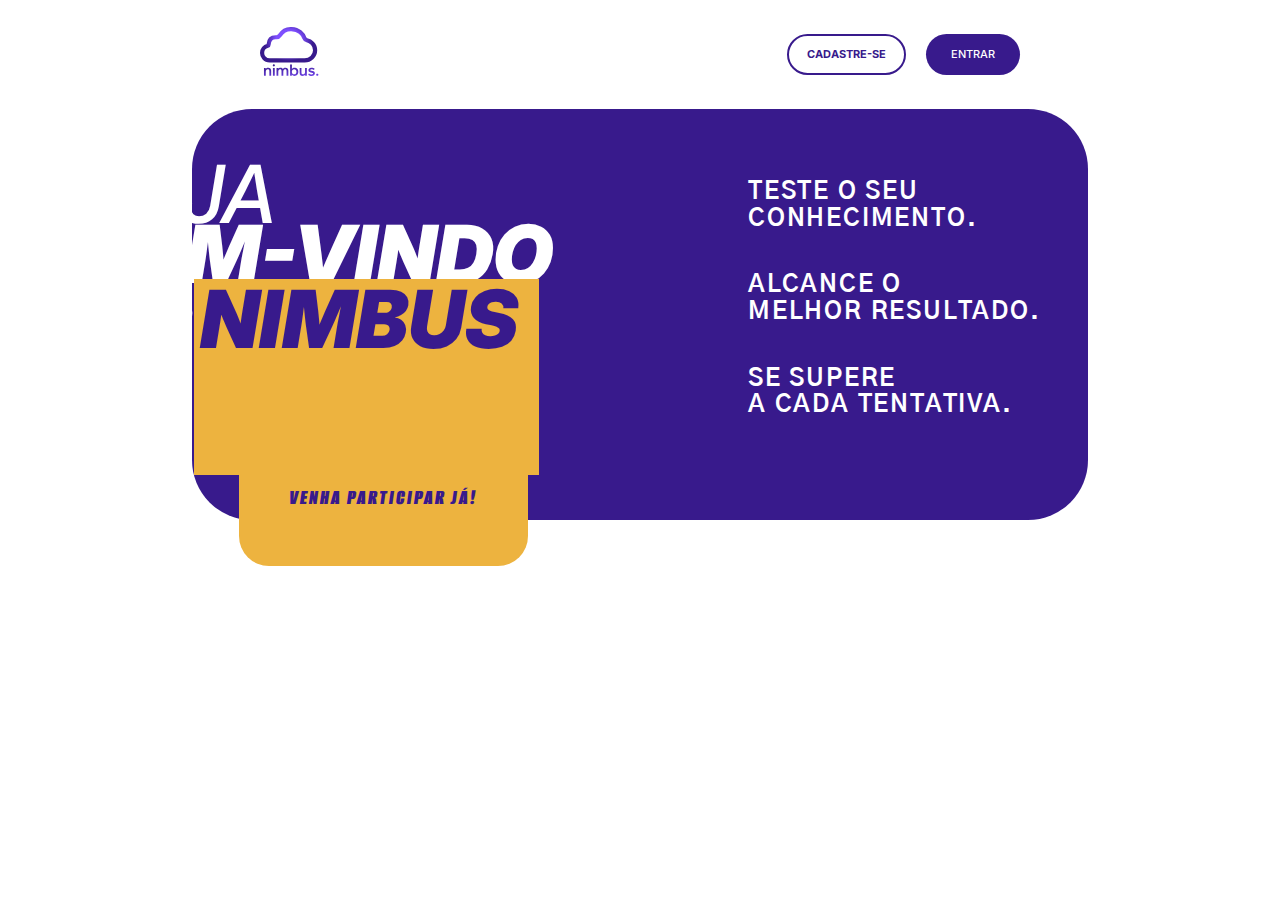
<file: nimbus_new/index.html>
<!DOCTYPE html>
<html lang="pt-BR">

<head>
    <meta charset="UTF-8">
    <meta http-equiv="X-UA-Compatible" content="IE=edge">
    <meta name="viewport" content="width=device-width, initial-scale=1.0">
    <meta name="description" content="Uma plataforma para teste de conhecimento">
    <link rel="stylesheet" type="text/css" href="style.css"/>
    <title>Nimbus - Teste o seu conhecimento!</title>
</head>

<body>
    <header class="cabecalho">
        <img src="logo_roxa.svg" alt="Logo da Nimbus" class="cabecalho-img">
        <nav class="cabecalho-menu">
            <a class="cabecalho-menu-cad">CADASTRE-SE</a>
            <a class="cabecalho-menu-entrar">ENTRAR</a>
        </nav>
    </header>

    <main class="conteudo">
        <section class="conteudo-principal">
            <div class="conteudo-principal-geral">
                <div class="conteudo-principal-titulo">
                    <h1 class="conteudo-principal-titulo-1">SEJA</h1>
                    <h1 class="conteudo-principal-titulo-2">BEM-VINDO</h1>
                    <div class="conteudo-principal-titulo-3">
                        <h1 class="conteudo-principal-titulo-3_1">AO</h1>
                        <h1 class="conteudo-principal-titulo-3_2">NIMBUS</h1>
                    <div> 
                <button class="conteudo-principal-botao" titulo>VENHA PARTICIPAR JÁ!</button>
                      
                </div>
                
            </div>
            
            </div>
        </section>
        <section>
            <div class="conteudo-sec">
                <h1 class="conteudo-sec-escrito">TESTE O SEU <br>CONHECIMENTO.</h1>
                <h1 class="conteudo-sec-escrito">ALCANCE O <br>MELHOR RESULTADO.</h1>
                <h1 class="conteudo-sec-escrito">SE SUPERE <br>A CADA TENTATIVA.</h1>
        </section>
    </main>

    <footer>
        
    </footer>
<body>
    
</body>
</html>
</file>
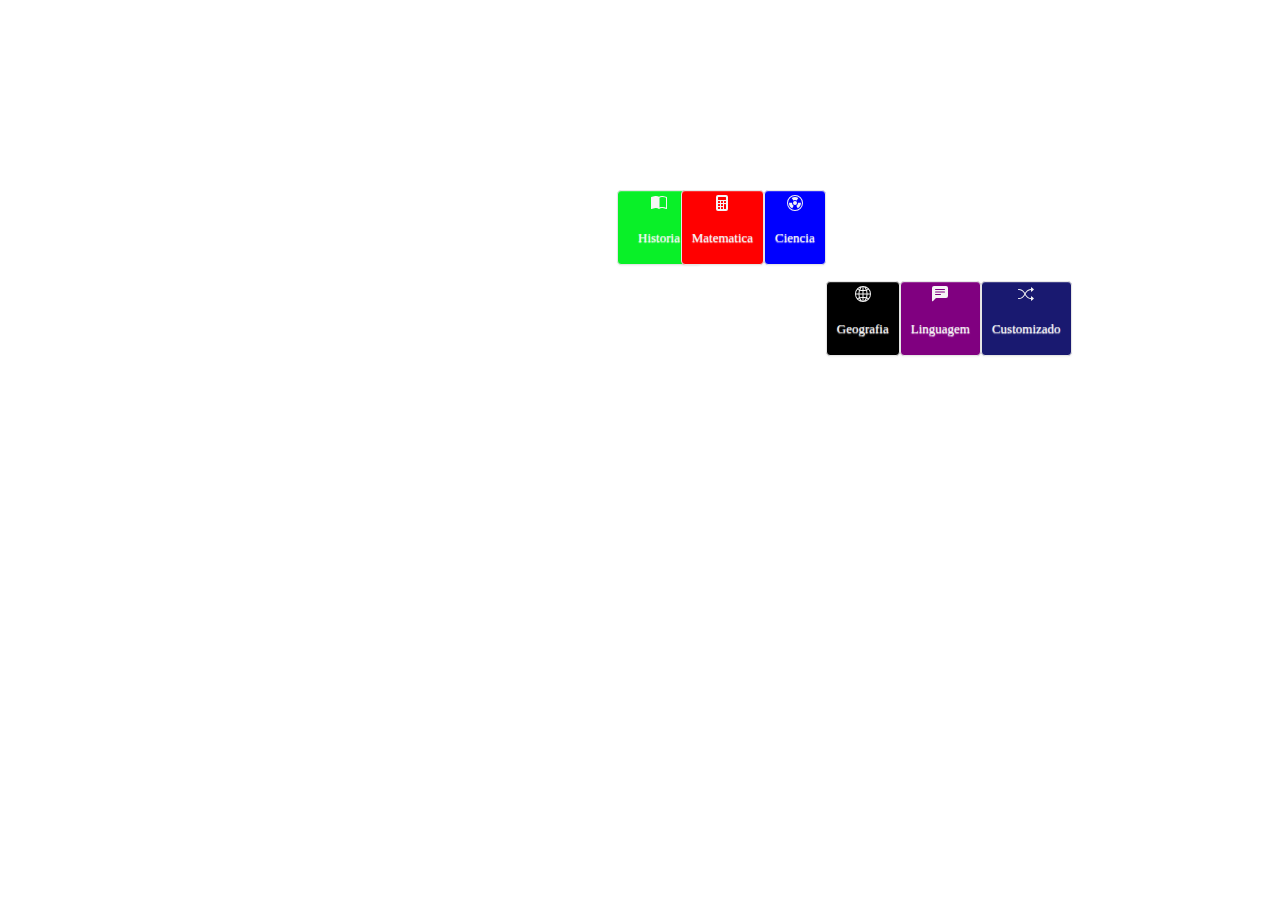
<file: home.html>
<!DOCTYPE html>
<html lang="pt-BR">
  <head>
    <meta charset="UTF-8" />
    <meta name="viewport" content="width=device-width, initial-scale=1.0" />
    <meta
      name="description"
      content="Uma plataforma gameficada que auxliará no aprendizado de estudantes"
    />
    <title>Nimbus</title>
    <link rel="stylesheet" type="text/css" href="home.css" />
  </head>
  <body>
    <!--ÁREA MATERIAS-->
<div class="container-g">
  <div class="container">
    <section class="area-historia">
      <div class="area-his">
        <svg xmlns="http://www.w3.org/2000/svg" width="16" height="16" fill="currentColor" class="bi bi-book-half" viewBox="0 0 16 16">
          <path d="M8.5 2.687c.654-.689 1.782-.886 3.112-.752 1.234.124 2.503.523 3.388.893v9.923c-.918-.35-2.107-.692-3.287-.81-1.094-.111-2.278-.039-3.213.492V2.687zM8 1.783C7.015.936 5.587.81 4.287.94c-1.514.153-3.042.672-3.994 1.105A.5.5 0 0 0 0 2.5v11a.5.5 0 0 0 .707.455c.882-.4 2.303-.881 3.68-1.02 1.409-.142 2.59.087 3.223.877a.5.5 0 0 0 .78 0c.633-.79 1.814-1.019 3.222-.877 1.378.139 2.8.62 3.681 1.02A.5.5 0 0 0 16 13.5v-11a.5.5 0 0 0-.293-.455c-.952-.433-2.48-.952-3.994-1.105C10.413.809 8.985.936 8 1.783z"/>
        </svg>
        <nav class="historia">
          <p href="">Historia</p>
        </nav>
      </div>
  
    </section>
    <br />
    <section class="area-matematica">
      <div class="area-mat">
        <svg xmlns="http://www.w3.org/2000/svg" width="16" height="16" fill="currentColor" class="bi bi-calculator-fill" viewBox="0 0 16 16">
          <path d="M2 2a2 2 0 0 1 2-2h8a2 2 0 0 1 2 2v12a2 2 0 0 1-2 2H4a2 2 0 0 1-2-2V2zm2 .5v2a.5.5 0 0 0 .5.5h7a.5.5 0 0 0 .5-.5v-2a.5.5 0 0 0-.5-.5h-7a.5.5 0 0 0-.5.5zm0 4v1a.5.5 0 0 0 .5.5h1a.5.5 0 0 0 .5-.5v-1a.5.5 0 0 0-.5-.5h-1a.5.5 0 0 0-.5.5zM4.5 9a.5.5 0 0 0-.5.5v1a.5.5 0 0 0 .5.5h1a.5.5 0 0 0 .5-.5v-1a.5.5 0 0 0-.5-.5h-1zM4 12.5v1a.5.5 0 0 0 .5.5h1a.5.5 0 0 0 .5-.5v-1a.5.5 0 0 0-.5-.5h-1a.5.5 0 0 0-.5.5zM7.5 6a.5.5 0 0 0-.5.5v1a.5.5 0 0 0 .5.5h1a.5.5 0 0 0 .5-.5v-1a.5.5 0 0 0-.5-.5h-1zM7 9.5v1a.5.5 0 0 0 .5.5h1a.5.5 0 0 0 .5-.5v-1a.5.5 0 0 0-.5-.5h-1a.5.5 0 0 0-.5.5zm.5 2.5a.5.5 0 0 0-.5.5v1a.5.5 0 0 0 .5.5h1a.5.5 0 0 0 .5-.5v-1a.5.5 0 0 0-.5-.5h-1zM10 6.5v1a.5.5 0 0 0 .5.5h1a.5.5 0 0 0 .5-.5v-1a.5.5 0 0 0-.5-.5h-1a.5.5 0 0 0-.5.5zm.5 2.5a.5.5 0 0 0-.5.5v4a.5.5 0 0 0 .5.5h1a.5.5 0 0 0 .5-.5v-4a.5.5 0 0 0-.5-.5h-1z"/>
        </svg>
        <nav class="matematica">
          <p href="">Matematica</p>
        </nav>
      </div>
    </section>

    <br/>

    <section class="area-ciencia">
      <div class="area-cie">
        <svg xmlns="http://www.w3.org/2000/svg" width="16" height="16" fill="currentColor" class="bi bi-radioactive" viewBox="0 0 16 16">
          <path d="M8 1a7 7 0 1 0 0 14A7 7 0 0 0 8 1ZM0 8a8 8 0 1 1 16 0A8 8 0 0 1 0 8Z"/>
          <path d="M9.653 5.496A2.986 2.986 0 0 0 8 5c-.61 0-1.179.183-1.653.496L4.694 2.992A5.972 5.972 0 0 1 8 2c1.222 0 2.358.365 3.306.992L9.653 5.496Zm1.342 2.324a2.986 2.986 0 0 1-.884 2.312 3.01 3.01 0 0 1-.769.552l1.342 2.683c.57-.286 1.09-.66 1.538-1.103a5.986 5.986 0 0 0 1.767-4.624l-2.994.18Zm-5.679 5.548 1.342-2.684A3 3 0 0 1 5.005 7.82l-2.994-.18a6 6 0 0 0 3.306 5.728ZM10 8a2 2 0 1 1-4 0 2 2 0 0 1 4 0Z"/>
        </svg>
        <nav class="ciencia">
          <p href="">Ciencia</p>
        </nav>
      </div>
    </section>
  <div>  
    <br/>

  <div class="container1">
    <section class="area-geografia">
      <div class="area-geo">
        <svg xmlns="http://www.w3.org/2000/svg" width="16" height="16" fill="currentColor" class="bi bi-globe2" viewBox="0 0 16 16">
          <path d="M0 8a8 8 0 1 1 16 0A8 8 0 0 1 0 8zm7.5-6.923c-.67.204-1.335.82-1.887 1.855-.143.268-.276.56-.395.872.705.157 1.472.257 2.282.287V1.077zM4.249 3.539c.142-.384.304-.744.481-1.078a6.7 6.7 0 0 1 .597-.933A7.01 7.01 0 0 0 3.051 3.05c.362.184.763.349 1.198.49zM3.509 7.5c.036-1.07.188-2.087.436-3.008a9.124 9.124 0 0 1-1.565-.667A6.964 6.964 0 0 0 1.018 7.5h2.49zm1.4-2.741a12.344 12.344 0 0 0-.4 2.741H7.5V5.091c-.91-.03-1.783-.145-2.591-.332zM8.5 5.09V7.5h2.99a12.342 12.342 0 0 0-.399-2.741c-.808.187-1.681.301-2.591.332zM4.51 8.5c.035.987.176 1.914.399 2.741A13.612 13.612 0 0 1 7.5 10.91V8.5H4.51zm3.99 0v2.409c.91.03 1.783.145 2.591.332.223-.827.364-1.754.4-2.741H8.5zm-3.282 3.696c.12.312.252.604.395.872.552 1.035 1.218 1.65 1.887 1.855V11.91c-.81.03-1.577.13-2.282.287zm.11 2.276a6.696 6.696 0 0 1-.598-.933 8.853 8.853 0 0 1-.481-1.079 8.38 8.38 0 0 0-1.198.49 7.01 7.01 0 0 0 2.276 1.522zm-1.383-2.964A13.36 13.36 0 0 1 3.508 8.5h-2.49a6.963 6.963 0 0 0 1.362 3.675c.47-.258.995-.482 1.565-.667zm6.728 2.964a7.009 7.009 0 0 0 2.275-1.521 8.376 8.376 0 0 0-1.197-.49 8.853 8.853 0 0 1-.481 1.078 6.688 6.688 0 0 1-.597.933zM8.5 11.909v3.014c.67-.204 1.335-.82 1.887-1.855.143-.268.276-.56.395-.872A12.63 12.63 0 0 0 8.5 11.91zm3.555-.401c.57.185 1.095.409 1.565.667A6.963 6.963 0 0 0 14.982 8.5h-2.49a13.36 13.36 0 0 1-.437 3.008zM14.982 7.5a6.963 6.963 0 0 0-1.362-3.675c-.47.258-.995.482-1.565.667.248.92.4 1.938.437 3.008h2.49zM11.27 2.461c.177.334.339.694.482 1.078a8.368 8.368 0 0 0 1.196-.49 7.01 7.01 0 0 0-2.275-1.52c.218.283.418.597.597.932zm-.488 1.343a7.765 7.765 0 0 0-.395-.872C9.835 1.897 9.17 1.282 8.5 1.077V4.09c.81-.03 1.577-.13 2.282-.287z"/>
        </svg>
        <nav class="geografia">
          <p href="">Geografia</p>
        </nav>
      </div>
    </section>

    <br />

    <section class="area-linguagem">
      <div class="area-ling">
        <svg xmlns="http://www.w3.org/2000/svg" width="16" height="16" fill="currentColor" class="bi bi-chat-left-text-fill" viewBox="0 0 16 16">
          <path d="M0 2a2 2 0 0 1 2-2h12a2 2 0 0 1 2 2v8a2 2 0 0 1-2 2H4.414a1 1 0 0 0-.707.293L.854 15.146A.5.5 0 0 1 0 14.793V2zm3.5 1a.5.5 0 0 0 0 1h9a.5.5 0 0 0 0-1h-9zm0 2.5a.5.5 0 0 0 0 1h9a.5.5 0 0 0 0-1h-9zm0 2.5a.5.5 0 0 0 0 1h5a.5.5 0 0 0 0-1h-5z"/>
        </svg>
        <nav class="linguagem">
          <p href="">Linguagem</p>
        </nav>
      </div>
    </section>

    <br>
    
    <section class="area-random">
      <div class="area-ran">
        <svg xmlns="http://www.w3.org/2000/svg" width="16" height="16" fill="currentColor" class="bi bi-shuffle" viewBox="0 0 16 16">
          <path fill-rule="evenodd" d="M0 3.5A.5.5 0 0 1 .5 3H1c2.202 0 3.827 1.24 4.874 2.418.49.552.865 1.102 1.126 1.532.26-.43.636-.98 1.126-1.532C9.173 4.24 10.798 3 13 3v1c-1.798 0-3.173 1.01-4.126 2.082A9.624 9.624 0 0 0 7.556 8a9.624 9.624 0 0 0 1.317 1.918C9.828 10.99 11.204 12 13 12v1c-2.202 0-3.827-1.24-4.874-2.418A10.595 10.595 0 0 1 7 9.05c-.26.43-.636.98-1.126 1.532C4.827 11.76 3.202 13 1 13H.5a.5.5 0 0 1 0-1H1c1.798 0 3.173-1.01 4.126-2.082A9.624 9.624 0 0 0 6.444 8a9.624 9.624 0 0 0-1.317-1.918C4.172 5.01 2.796 4 1 4H.5a.5.5 0 0 1-.5-.5z"/>
          <path d="M13 5.466V1.534a.25.25 0 0 1 .41-.192l2.36 1.966c.12.1.12.284 0 .384l-2.36 1.966a.25.25 0 0 1-.41-.192zm0 9v-3.932a.25.25 0 0 1 .41-.192l2.36 1.966c.12.1.12.284 0 .384l-2.36 1.966a.25.25 0 0 1-.41-.192z"/>
        </svg>
        <nav class="random">
          <p href="">Customizado</p>
        </nav>
      </div>
    </section>
  </div> 
</div>     
  </body>
</html>
</file>
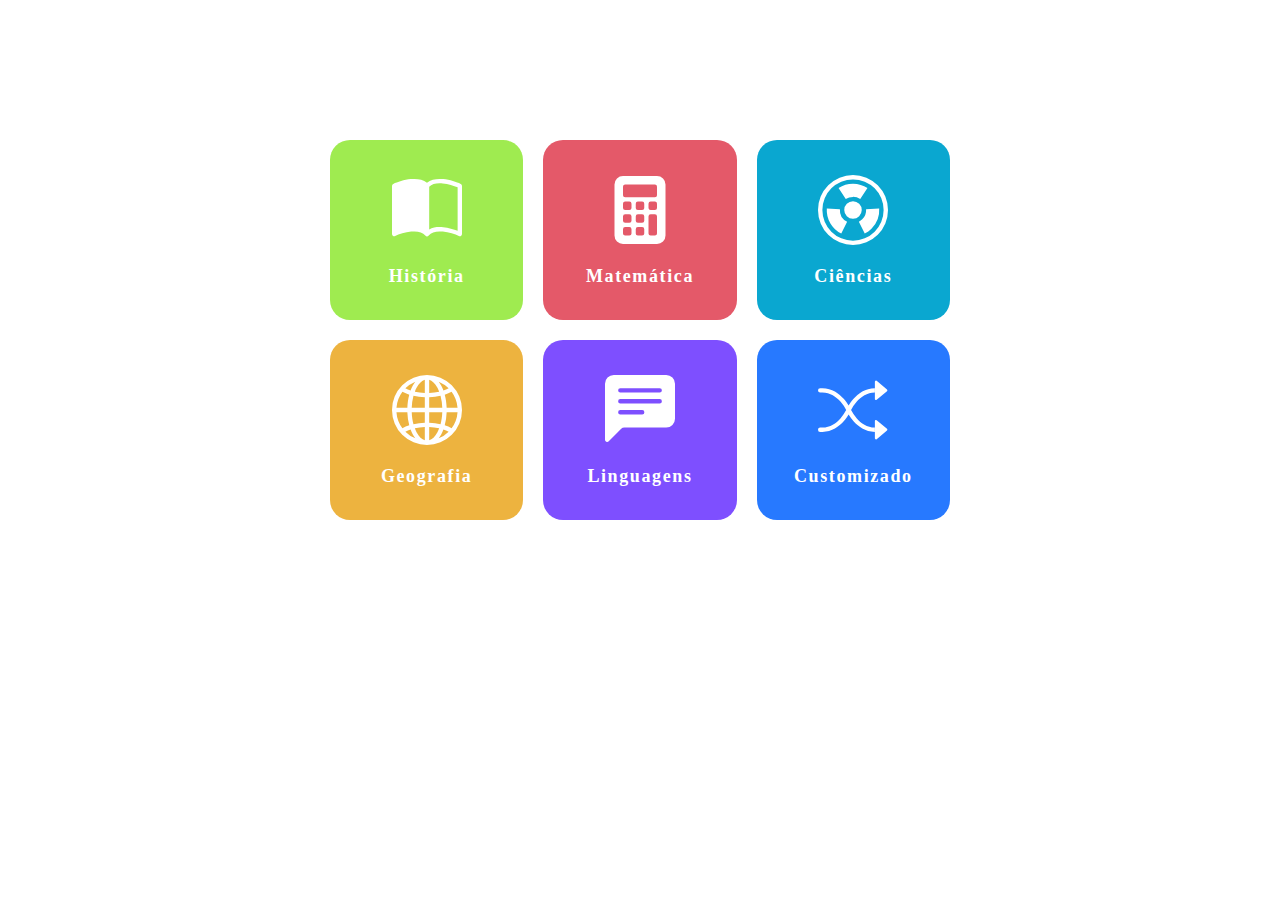
<file: nimbus_new/menu2.html>
<!DOCTYPE html>
<html lang="pt-BR">
  <head>
    <meta charset="UTF-8" />
    <meta http-equiv="X-UA-Compatible" content="IE=edge" />
    <meta name="viewport" content="width=device-width, initial-scale=1.0" />
    <link rel="stylesheet" type="text/css" href="menu2.css" />
    <title>Menu</title>
  </head>
  <body>
    <div class="container">
      <div class="item item-1">
        <section class="icon-1">
          <svg
            xmlns="http://www.w3.org/2000/svg"
            width="70"
            height="80"
            fill="currentColor"
            class="bi bi-book-half"
            viewBox="0 0 16 16"
          >
            <path
              d="M8.5 2.687c.654-.689 1.782-.886 3.112-.752 1.234.124 2.503.523 3.388.893v9.923c-.918-.35-2.107-.692-3.287-.81-1.094-.111-2.278-.039-3.213.492V2.687zM8 1.783C7.015.936 5.587.81 4.287.94c-1.514.153-3.042.672-3.994 1.105A.5.5 0 0 0 0 2.5v11a.5.5 0 0 0 .707.455c.882-.4 2.303-.881 3.68-1.02 1.409-.142 2.59.087 3.223.877a.5.5 0 0 0 .78 0c.633-.79 1.814-1.019 3.222-.877 1.378.139 2.8.62 3.681 1.02A.5.5 0 0 0 16 13.5v-11a.5.5 0 0 0-.293-.455c-.952-.433-2.48-.952-3.994-1.105C10.413.809 8.985.936 8 1.783z"
            />
          </svg>
        </section>
        História
      </div>

      <div class="item item-2">
        <section class="icon-2">
          <svg
            xmlns="http://www.w3.org/2000/svg"
            width="68"
            height="80"
            fill="currentColor"
            class="bi bi-calculator-fill"
            viewBox="0 0 16 16"
          >
            <path
              d="M2 2a2 2 0 0 1 2-2h8a2 2 0 0 1 2 2v12a2 2 0 0 1-2 2H4a2 2 0 0 1-2-2V2zm2 .5v2a.5.5 0 0 0 .5.5h7a.5.5 0 0 0 .5-.5v-2a.5.5 0 0 0-.5-.5h-7a.5.5 0 0 0-.5.5zm0 4v1a.5.5 0 0 0 .5.5h1a.5.5 0 0 0 .5-.5v-1a.5.5 0 0 0-.5-.5h-1a.5.5 0 0 0-.5.5zM4.5 9a.5.5 0 0 0-.5.5v1a.5.5 0 0 0 .5.5h1a.5.5 0 0 0 .5-.5v-1a.5.5 0 0 0-.5-.5h-1zM4 12.5v1a.5.5 0 0 0 .5.5h1a.5.5 0 0 0 .5-.5v-1a.5.5 0 0 0-.5-.5h-1a.5.5 0 0 0-.5.5zM7.5 6a.5.5 0 0 0-.5.5v1a.5.5 0 0 0 .5.5h1a.5.5 0 0 0 .5-.5v-1a.5.5 0 0 0-.5-.5h-1zM7 9.5v1a.5.5 0 0 0 .5.5h1a.5.5 0 0 0 .5-.5v-1a.5.5 0 0 0-.5-.5h-1a.5.5 0 0 0-.5.5zm.5 2.5a.5.5 0 0 0-.5.5v1a.5.5 0 0 0 .5.5h1a.5.5 0 0 0 .5-.5v-1a.5.5 0 0 0-.5-.5h-1zM10 6.5v1a.5.5 0 0 0 .5.5h1a.5.5 0 0 0 .5-.5v-1a.5.5 0 0 0-.5-.5h-1a.5.5 0 0 0-.5.5zm.5 2.5a.5.5 0 0 0-.5.5v4a.5.5 0 0 0 .5.5h1a.5.5 0 0 0 .5-.5v-4a.5.5 0 0 0-.5-.5h-1z"
            />
          </svg>
        </section>
        Matemática
      </div>

      <div class="item item-3">
        <section class="icon-3">
          <svg
            xmlns="http://www.w3.org/2000/svg"
            width="70"
            height="80"
            fill="currentColor"
            class="bi bi-radioactive"
            viewBox="0 0 16 16"
          >
            <path
              d="M8 1a7 7 0 1 0 0 14A7 7 0 0 0 8 1ZM0 8a8 8 0 1 1 16 0A8 8 0 0 1 0 8Z"
            />
            <path
              d="M9.653 5.496A2.986 2.986 0 0 0 8 5c-.61 0-1.179.183-1.653.496L4.694 2.992A5.972 5.972 0 0 1 8 2c1.222 0 2.358.365 3.306.992L9.653 5.496Zm1.342 2.324a2.986 2.986 0 0 1-.884 2.312 3.01 3.01 0 0 1-.769.552l1.342 2.683c.57-.286 1.09-.66 1.538-1.103a5.986 5.986 0 0 0 1.767-4.624l-2.994.18Zm-5.679 5.548 1.342-2.684A3 3 0 0 1 5.005 7.82l-2.994-.18a6 6 0 0 0 3.306 5.728ZM10 8a2 2 0 1 1-4 0 2 2 0 0 1 4 0Z"
            />
          </svg>
        </section>
        Ciências
      </div>

      <div class="item item-4">
        <section class="icon-4">
          <svg
            xmlns="http://www.w3.org/2000/svg"
            width="70"
            height="80"
            fill="currentColor"
            class="bi bi-globe2"
            viewBox="0 0 16 16"
          >
            <path
              d="M0 8a8 8 0 1 1 16 0A8 8 0 0 1 0 8zm7.5-6.923c-.67.204-1.335.82-1.887 1.855-.143.268-.276.56-.395.872.705.157 1.472.257 2.282.287V1.077zM4.249 3.539c.142-.384.304-.744.481-1.078a6.7 6.7 0 0 1 .597-.933A7.01 7.01 0 0 0 3.051 3.05c.362.184.763.349 1.198.49zM3.509 7.5c.036-1.07.188-2.087.436-3.008a9.124 9.124 0 0 1-1.565-.667A6.964 6.964 0 0 0 1.018 7.5h2.49zm1.4-2.741a12.344 12.344 0 0 0-.4 2.741H7.5V5.091c-.91-.03-1.783-.145-2.591-.332zM8.5 5.09V7.5h2.99a12.342 12.342 0 0 0-.399-2.741c-.808.187-1.681.301-2.591.332zM4.51 8.5c.035.987.176 1.914.399 2.741A13.612 13.612 0 0 1 7.5 10.91V8.5H4.51zm3.99 0v2.409c.91.03 1.783.145 2.591.332.223-.827.364-1.754.4-2.741H8.5zm-3.282 3.696c.12.312.252.604.395.872.552 1.035 1.218 1.65 1.887 1.855V11.91c-.81.03-1.577.13-2.282.287zm.11 2.276a6.696 6.696 0 0 1-.598-.933 8.853 8.853 0 0 1-.481-1.079 8.38 8.38 0 0 0-1.198.49 7.01 7.01 0 0 0 2.276 1.522zm-1.383-2.964A13.36 13.36 0 0 1 3.508 8.5h-2.49a6.963 6.963 0 0 0 1.362 3.675c.47-.258.995-.482 1.565-.667zm6.728 2.964a7.009 7.009 0 0 0 2.275-1.521 8.376 8.376 0 0 0-1.197-.49 8.853 8.853 0 0 1-.481 1.078 6.688 6.688 0 0 1-.597.933zM8.5 11.909v3.014c.67-.204 1.335-.82 1.887-1.855.143-.268.276-.56.395-.872A12.63 12.63 0 0 0 8.5 11.91zm3.555-.401c.57.185 1.095.409 1.565.667A6.963 6.963 0 0 0 14.982 8.5h-2.49a13.36 13.36 0 0 1-.437 3.008zM14.982 7.5a6.963 6.963 0 0 0-1.362-3.675c-.47.258-.995.482-1.565.667.248.92.4 1.938.437 3.008h2.49zM11.27 2.461c.177.334.339.694.482 1.078a8.368 8.368 0 0 0 1.196-.49 7.01 7.01 0 0 0-2.275-1.52c.218.283.418.597.597.932zm-.488 1.343a7.765 7.765 0 0 0-.395-.872C9.835 1.897 9.17 1.282 8.5 1.077V4.09c.81-.03 1.577-.13 2.282-.287z"
            />
          </svg>
        </section>
        Geografia
      </div>

      <div class="item item-5">
        <section class="icon-5">
          <svg
            xmlns="http://www.w3.org/2000/svg"
            width="70"
            height="80"
            fill="currentColor"
            class="bi bi-chat-left-text-fill"
            viewBox="0 0 16 16"
          >
            <path
              d="M0 2a2 2 0 0 1 2-2h12a2 2 0 0 1 2 2v8a2 2 0 0 1-2 2H4.414a1 1 0 0 0-.707.293L.854 15.146A.5.5 0 0 1 0 14.793V2zm3.5 1a.5.5 0 0 0 0 1h9a.5.5 0 0 0 0-1h-9zm0 2.5a.5.5 0 0 0 0 1h9a.5.5 0 0 0 0-1h-9zm0 2.5a.5.5 0 0 0 0 1h5a.5.5 0 0 0 0-1h-5z"
            />
          </svg>
        </section>
        Linguagens
      </div>

      <div class="item item-6">
        <section class="icon-6">
          <svg
            xmlns="http://www.w3.org/2000/svg"
            width="70"
            height="80"
            fill="currentColor"
            class="bi bi-shuffle"
            viewBox="0 0 16 16"
          >
            <path
              fill-rule="evenodd"
              d="M0 3.5A.5.5 0 0 1 .5 3H1c2.202 0 3.827 1.24 4.874 2.418.49.552.865 1.102 1.126 1.532.26-.43.636-.98 1.126-1.532C9.173 4.24 10.798 3 13 3v1c-1.798 0-3.173 1.01-4.126 2.082A9.624 9.624 0 0 0 7.556 8a9.624 9.624 0 0 0 1.317 1.918C9.828 10.99 11.204 12 13 12v1c-2.202 0-3.827-1.24-4.874-2.418A10.595 10.595 0 0 1 7 9.05c-.26.43-.636.98-1.126 1.532C4.827 11.76 3.202 13 1 13H.5a.5.5 0 0 1 0-1H1c1.798 0 3.173-1.01 4.126-2.082A9.624 9.624 0 0 0 6.444 8a9.624 9.624 0 0 0-1.317-1.918C4.172 5.01 2.796 4 1 4H.5a.5.5 0 0 1-.5-.5z"
            />
            <path
              d="M13 5.466V1.534a.25.25 0 0 1 .41-.192l2.36 1.966c.12.1.12.284 0 .384l-2.36 1.966a.25.25 0 0 1-.41-.192zm0 9v-3.932a.25.25 0 0 1 .41-.192l2.36 1.966c.12.1.12.284 0 .384l-2.36 1.966a.25.25 0 0 1-.41-.192z"
            />
          </svg>
        </section>
        Customizado
      </div>
    </div>
  </body>
</html>
</file>
<file: nimbus_new/style.css>
@import url('https://fonts.googleapis.com/css2?family=Alumni+Sans:wght@900&family=Gothic+A1:wght@800&family=Inter:wght@500;700;800;900&display=swap');

* {
    margin: 0;
    border: none;
    padding: 0;
    box-sizing: border-box;
    text-decoration: none;
}

body {
    font-size: 100%;
    background-color: #FFFFFF;
}

.cabecalho {
    display: flex;
    flex-direction: row;
    align-items: center;
    justify-content: space-around;
    padding: 27px;
}

.cabecalho-img {
    height: 55px;
}

.cabecalho-menu {
    display: flex;
    gap: 20px;
}

.cabecalho-menu-cad {
    border: 2px solid #381A8C;
    border-radius: 23px;
    padding: 10px 18px;
    font-family: 'Inter';
    font-style: normal;
    font-weight: 700;
    font-size: 11px;
    line-height: 17px;
    color: #381A8C;
}

.cabecalho-menu-entrar {
    border-radius: 23px;
    padding: 10px 25px;
    font-family: 'Inter';
    font-style: normal;
    font-weight: 500;
    font-size: 11px;
    line-height: 20px;
    color: #FFFFFF;
    background-color:#381A8C ;
}

.conteudo {
     display: flex;
    flex-direction: row;
    justify-content: center;
    border-radius: 60px;
    background-color: #381A8C;
    margin: 0 15%;

}
.conteudo-principal{
    display: flex;
    flex-direction: row;
    padding: 5%;
}
.conteudo-principal-geral{
    display: flex;
    flex-direction: column;

}

.conteudo-principal-titulo{
    display: flex;
    flex-direction: column;
    margin-left: -380px;

    font-family: 'Inter';
    font-style: italic;
    column-gap: -10px;
    font-size: 250%;
    line-height: 200%;
    color:#FFFFFF
}

.conteudo-principal-titulo-1{
    font-weight: 500;
}

.conteudo-principal-titulo-2{
    font-weight: 900;
    margin-top: -20px;
}

.conteudo-principal-titulo-3{
    display: flex;
    margin-top: -15px;
}

.conteudo-principal-titulo-3_1{
    font-weight: 400;
    z-index: 1;
}

.conteudo-principal-titulo-3_2{
    font-weight: 900;
    color: #381A8C;
    background-color: #EDB33F;
    padding: 0 20px;
    padding-left: 6px;
    z-index: 0;
    
}
.conteudo-principal-botao{
    align-content: center;
    font-family: 'Alumni Sans';
    font-style: italic;
    font-weight: 900;
    font-size: 55%;
    
/* identical to box height */

    text-align: center;
    letter-spacing: 0.09em;
    text-align: center;
    color: #381A8C;

    background: #EDB33F;
    height: 70%;
    padding:0 50px;
    border-radius: 30px;

    margin-left: -300px;
    margin-top: 150px;
   
}

.conteudo-sec{
    display: flex;
    color: #FFFFFF;
    flex-direction: column;
    font-family: 'Gothic A1';
    font-style: normal;
    font-weight: 800;
    font-size: 12px;
    line-height: 122.02%;
/* or 32px */
    letter-spacing: 0.15em;
    gap: 30pt;
    line-height: 20pt;
    margin: 30px -180px;

    margin-left: 150px;
    margin-top: 70px;

}
</file>
<file: home.css>
.container-g {

}

.container {
  text-align: center;
  display: flex;
  flex-direction: row;
  margin-left: 45%;
  margin-right: 55%;
  margin-top: 15%;
}

.container1 {
  text-align: center;
  display: flex;
  flex-direction: row;
  margin-top: 30%;
  margin-right: 0%;
}

.area-his {
  display: inline-block;
  *display: inline;
  *zoom: 1;
  padding: 4px 10px 4px;
  margin-bottom: 0;
  margin-left: 40px;
  width: 60%;
  font-size: 13px;
  line-height: 18px;
  color: whitesmoke;
  text-align: center;
  text-shadow: 0 1px 1px rgba(255, 255, 255, 0.75);
  vertical-align: middle;
  background-color: #08f027fe;
  border-color: #e6e6e6 #e6e6e6 #e6e6e6;
  border-color: rgba(0, 0, 0, 0.1) rgba(0, 0, 0, 0.1) rgba(0, 0, 0, 0.25);
  border: 1px solid #e6e6e6;
  -webkit-border-radius: 4px;
  -moz-border-radius: 4px;
  border-radius: 4px;
  -webkit-box-shadow: inset 0 1px 0 rgba(255, 255, 255, 0.2),
    0 1px 2px rgba(0, 0, 0, 0.05);
  -moz-box-shadow: inset 0 1px 0 rgba(255, 255, 255, 0.2),
    0 1px 2px rgba(0, 0, 0, 0.05);
  box-shadow: inset 0 1px 0 rgba(255, 255, 255, 0.2),
    0 1px 2px rgba(0, 0, 0, 0.05);
  cursor: pointer;
  *margin-left: 0.3em;
  
  
}

.area-mat {
  display: inline-block;
  *display: inline;
  *zoom: 1;
  padding: 4px 10px 4px;
  margin-bottom: 0;
  font-size: 13px;
  line-height: 18px;
  color: whitesmoke;
  text-align: center;
  text-shadow: 0 1px 1px rgba(255, 255, 255, 0.75);
  vertical-align: middle;
  background-color: red;
  border-color: #e6e6e6 #e6e6e6 #e6e6e6;
  border-color: rgba(0, 0, 0, 0.1) rgba(0, 0, 0, 0.1) rgba(0, 0, 0, 0.25);
  border: 1px solid #e6e6e6;
  -webkit-border-radius: 4px;
  -moz-border-radius: 4px;
  border-radius: 4px;
  -webkit-box-shadow: inset 0 1px 0 rgba(255, 255, 255, 0.2),
    0 1px 2px rgba(0, 0, 0, 0.05);
  -moz-box-shadow: inset 0 1px 0 rgba(255, 255, 255, 0.2),
    0 1px 2px rgba(0, 0, 0, 0.05);
  box-shadow: inset 0 1px 0 rgba(255, 255, 255, 0.2),
    0 1px 2px rgba(0, 0, 0, 0.05);
  cursor: pointer;
  *margin-left: 0.3em;
  
}

.area-cie {
  display: inline-block;
  *display: inline;
  *zoom: 1;
  padding: 4px 10px 4px;
  margin-bottom: 0;
  font-size: 13px;
  line-height: 18px;
  color: whitesmoke;
  text-align: center;
  text-shadow: 0 1px 1px rgba(255, 255, 255, 0.75);
  vertical-align: middle;
  background-color: blue;
  border-color: #e6e6e6 #e6e6e6 #e6e6e6;
  border-color: rgba(0, 0, 0, 0.1) rgba(0, 0, 0, 0.1) rgba(0, 0, 0, 0.25);
  border: 1px solid #e6e6e6;
  -webkit-border-radius: 4px;
  -moz-border-radius: 4px;
  border-radius: 4px;
  -webkit-box-shadow: inset 0 1px 0 rgba(255, 255, 255, 0.2),
    0 1px 2px rgba(0, 0, 0, 0.05);
  -moz-box-shadow: inset 0 1px 0 rgba(255, 255, 255, 0.2),
    0 1px 2px rgba(0, 0, 0, 0.05);
  box-shadow: inset 0 1px 0 rgba(255, 255, 255, 0.2),
    0 1px 2px rgba(0, 0, 0, 0.05);
  cursor: pointer;
  *margin-left: 0.3em;
}

.area-geo {
  display: inline-block;
  *display: inline;
  *zoom: 1;
  padding: 4px 10px 4px;
  margin-bottom: 0;
  font-size: 13px;
  line-height: 18px;
  color: whitesmoke;
  text-align: center;
  text-shadow: 0 1px 1px rgba(255, 255, 255, 0.75);
  vertical-align: middle;
  background-color: black;
  border-color: #e6e6e6 #e6e6e6 #e6e6e6;
  border-color: rgba(0, 0, 0, 0.1) rgba(0, 0, 0, 0.1) rgba(0, 0, 0, 0.25);
  border: 1px solid #e6e6e6;
  -webkit-border-radius: 4px;
  -moz-border-radius: 4px;
  border-radius: 4px;
  -webkit-box-shadow: inset 0 1px 0 rgba(255, 255, 255, 0.2),
    0 1px 2px rgba(0, 0, 0, 0.05);
  -moz-box-shadow: inset 0 1px 0 rgba(255, 255, 255, 0.2),
    0 1px 2px rgba(0, 0, 0, 0.05);
  box-shadow: inset 0 1px 0 rgba(255, 255, 255, 0.2),
    0 1px 2px rgba(0, 0, 0, 0.05);
  cursor: pointer;
  *margin-left: 0.3em;
}

.area-ling {
  display: inline-block;
  *display: inline;
  *zoom: 1;
  padding: 4px 10px 4px;
  margin-bottom: 0;
  font-size: 13px;
  line-height: 18px;
  color: whitesmoke;
  text-align: center;
  text-shadow: 0 1px 1px rgba(255, 255, 255, 0.75);
  vertical-align: middle;
  background-color: purple;
  border-color: #e6e6e6 #e6e6e6 #e6e6e6;
  border-color: rgba(0, 0, 0, 0.1) rgba(0, 0, 0, 0.1) rgba(0, 0, 0, 0.25);
  border: 1px solid #e6e6e6;
  -webkit-border-radius: 4px;
  -moz-border-radius: 4px;
  border-radius: 4px;
  -webkit-box-shadow: inset 0 1px 0 rgba(255, 255, 255, 0.2),
    0 1px 2px rgba(0, 0, 0, 0.05);
  -moz-box-shadow: inset 0 1px 0 rgba(255, 255, 255, 0.2),
    0 1px 2px rgba(0, 0, 0, 0.05);
  box-shadow: inset 0 1px 0 rgba(255, 255, 255, 0.2),
    0 1px 2px rgba(0, 0, 0, 0.05);
  cursor: pointer;
  *margin-left: 0.3em;;
}

.area-ran {
  display: inline-block;
  *display: inline;
  *zoom: 1;
  padding: 4px 10px 4px;
  margin-bottom: 0;
  font-size: 13px;
  line-height: 18px;
  color: whitesmoke;
  text-align: center;
  text-shadow: 0 1px 1px rgba(255, 255, 255, 0.75);
  vertical-align: middle;
  background-color: midnightblue;
  border-color: #e6e6e6 #e6e6e6 #e6e6e6;
  border-color: rgba(0, 0, 0, 0.1) rgba(0, 0, 0, 0.1) rgba(0, 0, 0, 0.25);
  border: 1px solid #e6e6e6;
  -webkit-border-radius: 4px;
  -moz-border-radius: 4px;
  border-radius: 4px;
  -webkit-box-shadow: inset 0 1px 0 rgba(255, 255, 255, 0.2),
    0 1px 2px rgba(0, 0, 0, 0.05);
  -moz-box-shadow: inset 0 1px 0 rgba(255, 255, 255, 0.2),
    0 1px 2px rgba(0, 0, 0, 0.05);
  box-shadow: inset 0 1px 0 rgba(255, 255, 255, 0.2),
    0 1px 2px rgba(0, 0, 0, 0.05);
  cursor: pointer;
  *margin-left: 0.3em;;
}
</file>
<file: nimbus_new/menu2.css>
@import url('https://fonts.googleapis.com/css2?family=DM+Sans:wght@400;600;700&family=Dancing+Script&display=swap');

* {
  margin: 0;
  padding: 0;
  box-sizing: border-box;
}

.container {
  margin: 130px 320px;
  display: grid;
  grid-template-columns: 1fr 1fr 1fr;
  grid-auto-rows: 200px;
}

.item {
  margin: 10px;
  border-radius: 20px;
  text-align: center;
  color: white;
  align-content: center;
  display: flex;
  flex-direction: column;

  font-family: 'Roboto';
  font-style: normal;
  font-weight: 600;
  font-size: 18px;
  line-height: 32px;
  letter-spacing: 0.09em;
}

.item.item-1 {
  background-color: #9feb50;
}

.item.item-2 {
  background-color: #e45969;
}

.item.item-3 {
  background-color: #0aa7d0;
}

.item.item-4 {
  background-color: #edb33f;
}

.item.item-5 {
  background-color: #7e4fff;
}

.item.item-6 {
  background-color: #2779ff;
}

.icon-1 {
  margin-top: 30px;
}
.icon-2 {
  margin-top: 30px;
}
.icon-3 {
  margin-top: 30px;
}
.icon-4 {
  margin-top: 30px;
}
.icon-5 {
  margin-top: 30px;
}
.icon-6 {
  margin-top: 30px;
}
</file>
